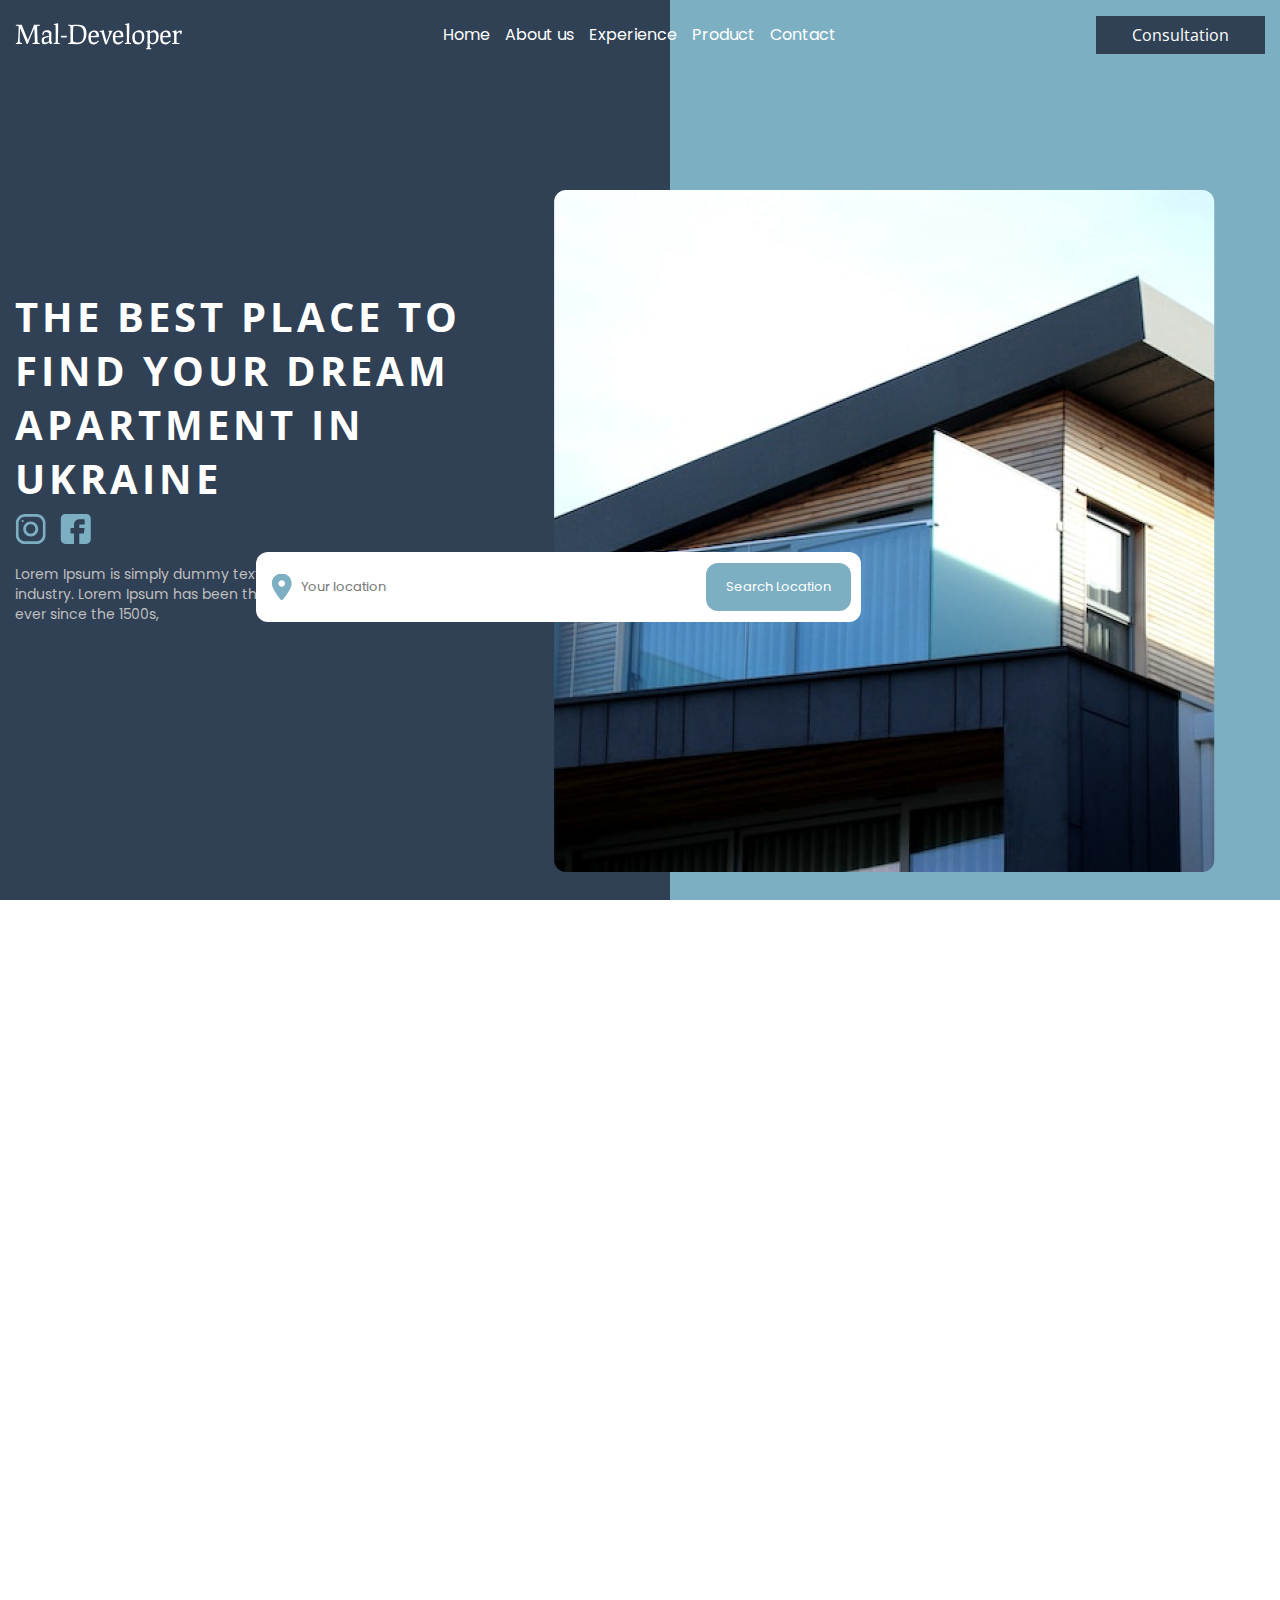
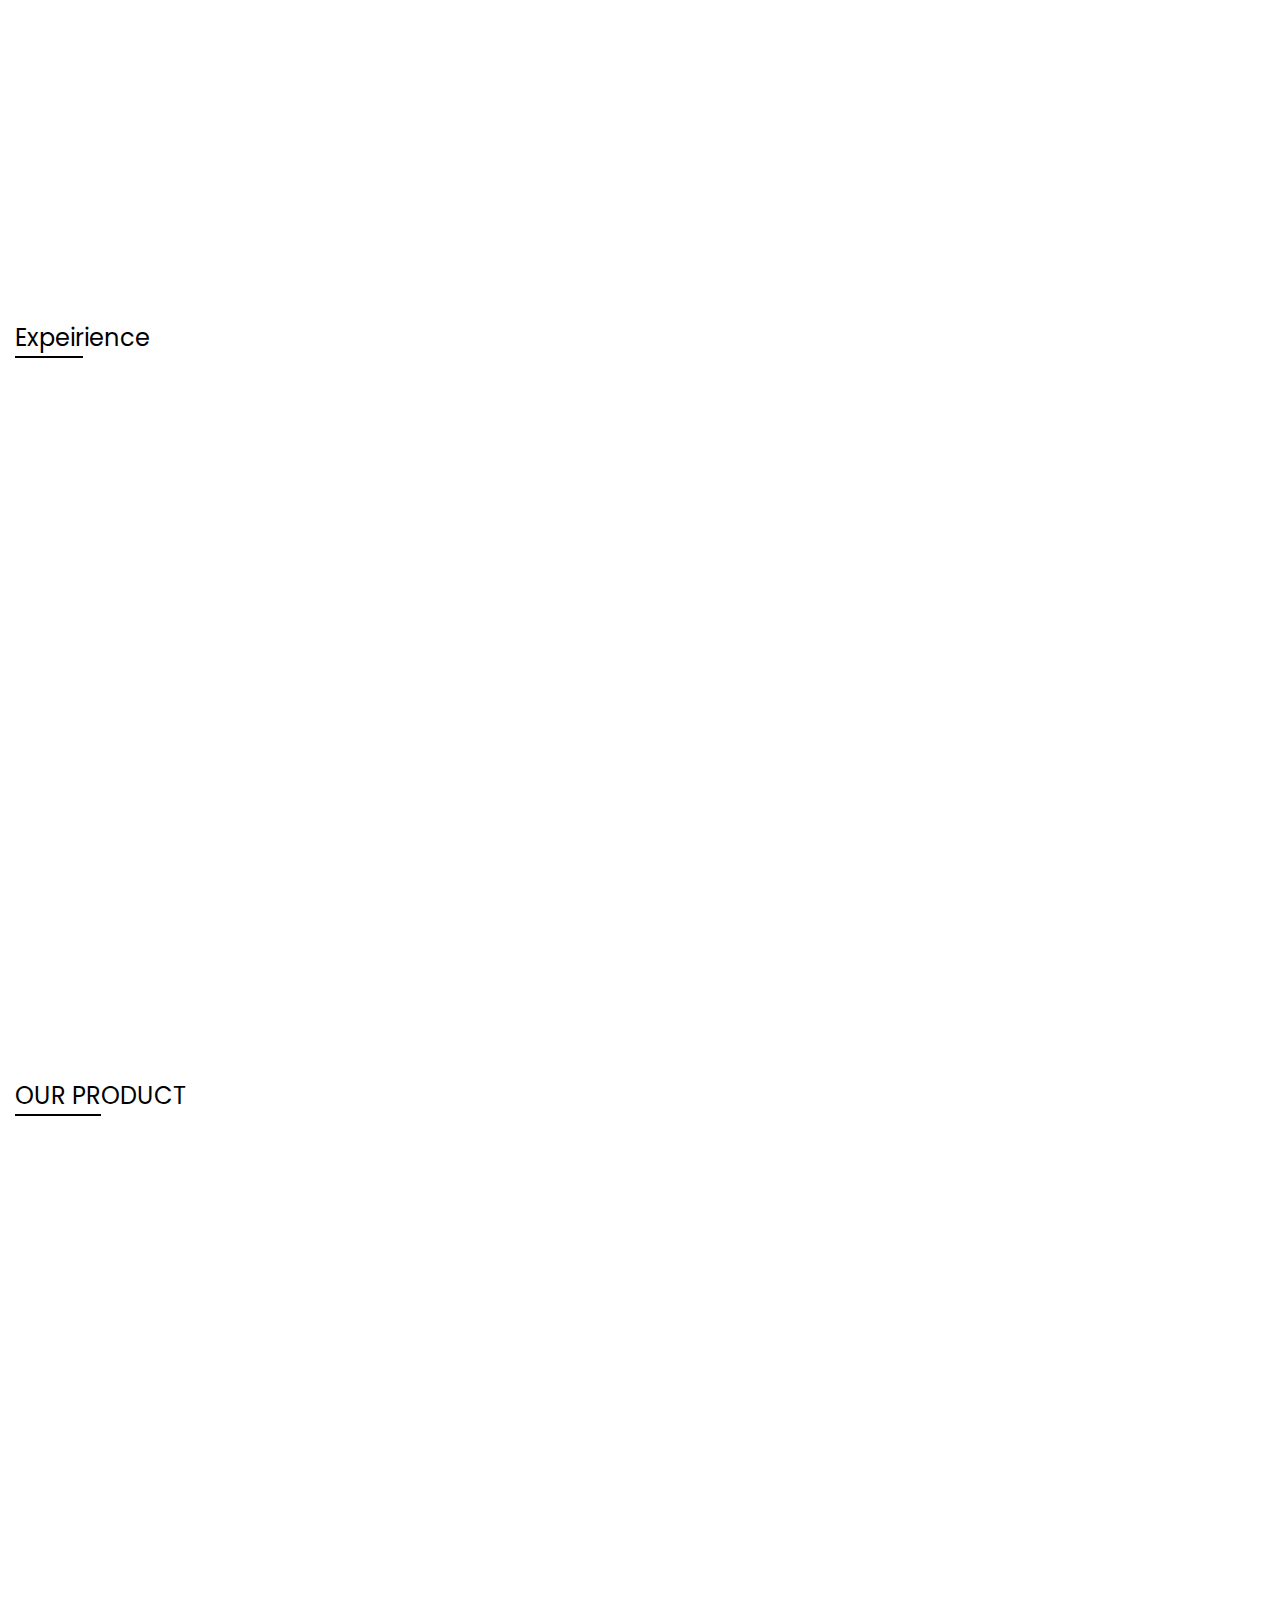
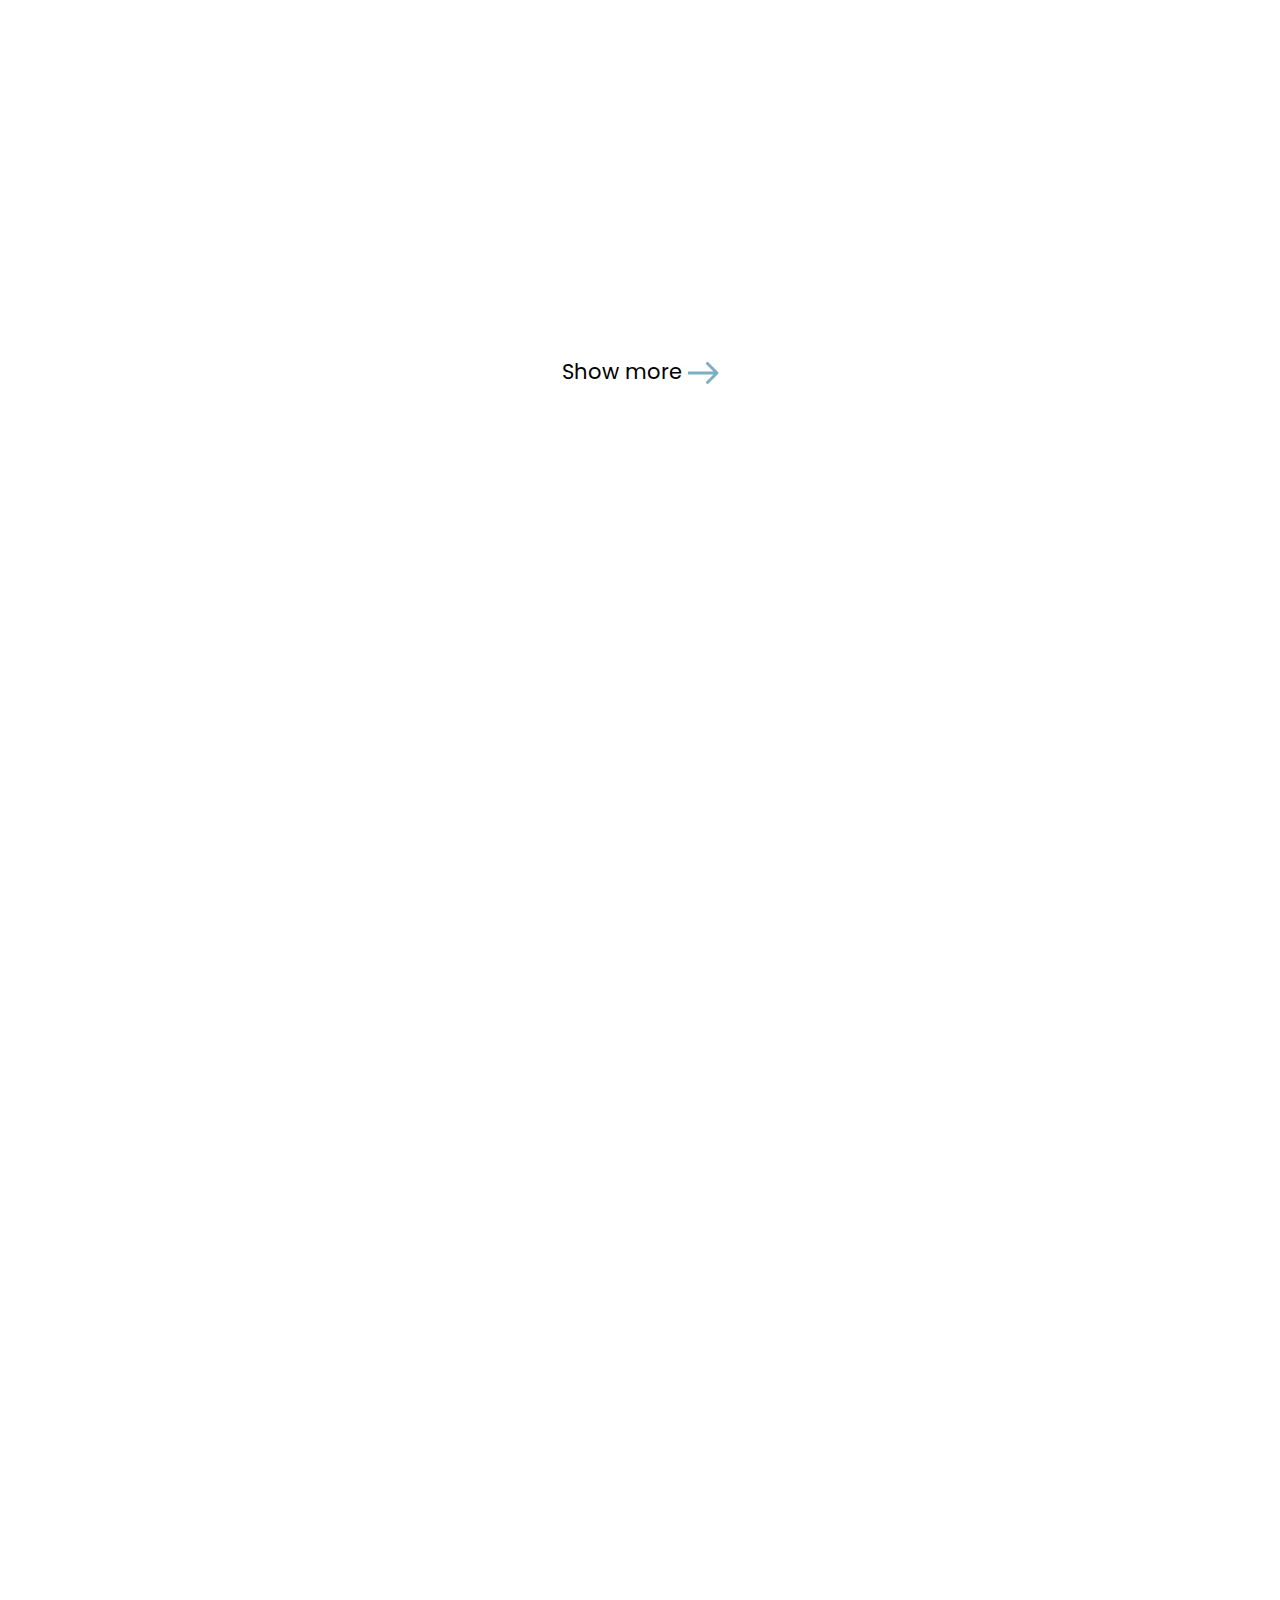
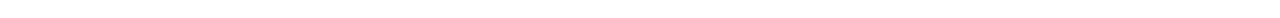
<file: portfolio/MalDeveloper/index.html>
<!DOCTYPE html><html lang="en"><head><meta charset="UTF-8"><meta name="viewport" content="width=device-width,initial-scale=1"><meta http-equiv="X-UA-Compatible" content="ie=edge"><title>Apartament</title><meta name="title" content="Dream apartment in ukraine"><meta name="description" content="The best place
    To find your 
    dream apartment in Ukraine"><!-- Open Graph / Facebook --><meta property="og:type" content="website"><meta property="og:url" content="https://metatags.io/"><meta property="og:title" content="Dream apartment in ukraine"><meta property="og:description" content="The best place
    To find your 
    dream apartment in Ukraine"><meta property="og:image" content="https://metatags.io/assets/meta-tags-16a33a6a8531e519cc0936fbba0ad904e52d35f34a46c97a2c9f6f7dd7d336f2.png"><!-- Twitter --><meta property="twitter:card" content="summary_large_image"><meta property="twitter:url" content="https://metatags.io/"><meta property="twitter:title" content="Products for the home"><meta property="twitter:description" content="products for the home made of wood, beds, chairs, bedside tables"><meta property="twitter:image" content="https://metatags.io/assets/meta-tags-16a33a6a8531e519cc0936fbba0ad904e52d35f34a46c97a2c9f6f7dd7d336f2.png"><!-- Favicon  --><link rel="apple-touch-icon" sizes="57x57" href="icons/favicon//apple-icon-57x57.png"><link rel="apple-touch-icon" sizes="60x60" href="icons/favicon//apple-icon-60x60.png"><link rel="apple-touch-icon" sizes="72x72" href="icons/favicon//apple-icon-72x72.png"><link rel="apple-touch-icon" sizes="76x76" href="icons/favicon//apple-icon-76x76.png"><link rel="apple-touch-icon" sizes="114x114" href="icons/favicon//apple-icon-114x114.png"><link rel="apple-touch-icon" sizes="120x120" href="icons/favicon//apple-icon-120x120.png"><link rel="apple-touch-icon" sizes="144x144" href="icons/favicon//apple-icon-144x144.png"><link rel="apple-touch-icon" sizes="152x152" href="icons/favicon//apple-icon-152x152.png"><link rel="apple-touch-icon" sizes="180x180" href="icons/favicon//apple-icon-180x180.png"><link rel="icon" type="image/png" sizes="192x192" href="icons/favicon//android-icon-192x192.png"><link rel="icon" type="image/png" sizes="32x32" href="icons/favicon//favicon-32x32.png"><link rel="icon" type="image/png" sizes="96x96" href="icons/favicon//favicon-96x96.png"><link rel="icon" type="image/png" sizes="16x16" href="icons/favicon//favicon-16x16.png"><link rel="manifest" href="icons/favicon//manifest.json"><meta name="msapplication-TileColor" content="#ffffff"><meta name="msapplication-TileImage" content="icons/favicon//ms-icon-144x144.png"><meta name="theme-color" content="#ffffff"><link rel="stylesheet" href="css/style.min.css"></head><body><header class="header"><div class="backgraund"><div class="col-1"></div><div class="col-2"></div></div><div class="container"><div class="navbar"><a href="/" class="logo"><img src="icons/Mal-Developer.svg" alt="Logo"></a><nav><ul class="menu"><li class="menu__item"><a href="#" class="menu__link">Home</a></li><li class="menu__item"><a href="#" class="menu__link">About us</a></li><li class="menu__item"><a href="#" class="menu__link">Experience</a></li><li class="menu__item"><a href="#" class="menu__link">Product</a></li><li class="menu__item"><a href="#" class="menu__link">Contact</a></li></ul></nav><button class="nav__btn">Consultation</button></div><div class="navbar__responsive"><a href="/" class="logo"><img src="icons/Mal-Developer.svg" alt="Logo"></a><div class="burger__span">M<div><span></span> <span></span> <span></span></div>NUE</div></div><div class="fillter"></div><div class="responsive__menu"><a href="/" class="logo--resp">Mal-Developer</a><ul class="menu"><li class="menu__item"><a href="#" class="menu__link">Home</a></li><li class="menu__item"><a href="#" class="menu__link">About us</a></li><li class="menu__item"><a href="#" class="menu__link">Experience</a></li><li class="menu__item"><a href="#" class="menu__link">Product</a></li><li class="menu__item"><a href="#" class="menu__link">Contact</a></li></ul><button class="nav__btn--resp">Consultation</button></div><div class="inner"><div class="inner__info"><h1 class="title">The best place To find your dream apartment in ukraine</h1><div class="social"><a href="#" target="_blank"><img src="icons/Svg/Instargram.svg" alt="Instargram"> </a><a href="#"><img src="icons/Svg/Facebook.svg" alt="Facebook"></a></div><div class="description">Lorem Ipsum is simply dummy text of the printing and typesetting industry. Lorem Ipsum has been the industry's standard dummy text ever since the 1500s,</div></div><div class="inner__images"><img src="img/Backgraund/Rectangle 3.png" alt="Home"></div></div><div class="search__location"><form class="location_form"><label for="location" class="locations"><img src="icons/Svg/location-dot-solid 1.svg" alt="location"> <input type="text" placeholder="Your location" name="location" list="location"> <button class="button">Search Location</button></label></form></div></div><!-- container --></header><main><section class="Projekts"><div class="container"><div class="Projekts_panel anim-items"><h2 class="section__title">The best projekts</h2></div><div class="Projekts__cards"><div class="Projekts__card anim-items"><img src="img/Projekts/Rectangle 11.jpg" alt="Home"><div class="Card__info"><h3>Apartament in Odesa</h3><div class="descer__card">Lorem Ipsum is simply dummy text of the printing and typesetting industry. Lorem Ipsum</div><a href="#" class="card__link modall__one--triger">Read more</a></div></div><div class="Projekts__card anim-items"><img src="img/Projekts/Rectangle 12.jpg" alt="Home"><div class="Card__info"><h3>Apartament in Lviv</h3><div class="descer__card">Lorem Ipsum is simply dummy text of the printing and typesetting industry. Lorem Ipsum</div><a href="#" class="card__link modall__two--triger">Read more</a></div></div><div class="Projekts__card anim-items"><img src="img/Projekts/Rectangle 13.jpg" alt="Home"><div class="Card__info"><h3>Apartament in Kherson</h3><div class="descer__card">Lorem Ipsum is simply dummy text of the printing and typesetting industry. Lorem Ipsum</div><a href="#" class="card__link modall__three--triger">Read more</a></div></div></div></div><div class="Projekts__footer anim-items"><div class="container"><div class="Footer__title">Denys Mazuryk</div><div class="Footer__masenge">Lorem ipsum dolor sit amet consectetur adipisicing elit. Soluta, repudiandae quam esse tempora nisi voluptas!</div></div></div></section><section class="Expeirience"><div class="container"><div class="section__title">Expeirience</div><div class="flex__wrap"><div class="Expeirience__info"><div class="Expeirience__item anim-items"><span>100<sub>+</sub></span> Final projects</div><div class="Expeirience__item anim-items"><span>50<sub>+</sub></span> Regular customers</div><div class="Expeirience__item anim-items"><span>20<sub>+</sub></span> Years On the market</div></div><div class="Expeirience__slider"><div class="slider__wrap anim-items"><div class="slide"><img src="icons/Ellipse 1.png" alt="slide"><div class="slide__descer">Lorem Ipsum is simply dummy text of the printing and typesetting industry. Lorem Ipsum has been the industry's standard dummy text ever since the 1500s, when</div><a href="#">Home in forest</a><div class="slide__arrow__left slide__arrow"><img src="icons/Svg/Arrow 2.svg" alt=""></div><div class="slide__arrow__right slide__arrow"><img src="icons/Svg/Arrow 3.svg" alt=""></div><div class="index__slide"><span>1/6</span></div><div class="name"><span>Denys Mazuryk</span></div></div><div class="slide"><img src="icons/Ellipse 1.png" alt="slide"><div class="slide__descer">Lorem Ipsum is simply dummy text of the printing and typesetting industry. Lorem Ipsum has been the industry's standard dummy text ever since the 1500s, when</div><a href="#">Home in forest</a><div class="slide__arrow__left slide__arrow"><img src="icons/Svg/Arrow 2.svg" alt=""></div><div class="slide__arrow__right slide__arrow"><img src="icons/Svg/Arrow 3.svg" alt=""></div><div class="index__slide"><span>1/6</span></div><div class="name"><span>Denys</span></div></div><div class="slide"><img src="icons/Ellipse 1.png" alt="slide"><div class="slide__descer">Lorem Ipsum is simply dummy text of the printing and typesetting industry. Lorem Ipsum has been the industry's standard dummy text ever since the 1500s, when</div><a href="#">Home in forest</a><div class="slide__arrow__left slide__arrow"><img src="icons/Svg/Arrow 2.svg" alt=""></div><div class="slide__arrow__right slide__arrow"><img src="icons/Svg/Arrow 3.svg" alt=""></div><div class="index__slide"><span>1/6</span></div><div class="name"><span>Mazuryk</span></div></div><div class="slide"><img src="icons/Ellipse 1.png" alt="slide"><div class="slide__descer">Lorem Ipsum is simply dummy text of the printing and typesetting industry. Lorem Ipsum has been the industry's standard dummy text ever since the 1500s, when</div><a href="#">Home in forest</a><div class="slide__arrow__left slide__arrow"><img src="icons/Svg/Arrow 2.svg" alt=""></div><div class="slide__arrow__right slide__arrow"><img src="icons/Svg/Arrow 3.svg" alt=""></div><div class="index__slide"><span>1/6</span></div><div class="name"><span>Denys Mazuryk</span></div></div><div class="slide"><img src="icons/Ellipse 1.png" alt="slide"><div class="slide__descer">Lorem Ipsum is simply dummy text of the printing and typesetting industry. Lorem Ipsum has been the industry's standard dummy text ever since the 1500s, when</div><a href="#">Home in forest</a><div class="slide__arrow__left slide__arrow"><img src="icons/Svg/Arrow 2.svg" alt=""></div><div class="slide__arrow__right slide__arrow"><img src="icons/Svg/Arrow 3.svg" alt=""></div><div class="index__slide"><span>1/6</span></div><div class="name"><span>Denys Mazuryk</span></div></div><div class="slide"><img src="icons/Ellipse 1.png" alt="slide"><div class="slide__descer">Lorem Ipsum is simply dummy text of the printing and typesetting industry. Lorem Ipsum has been the industry's standard dummy text ever since the 1500s, when</div><a href="#">Home in forest</a><div class="slide__arrow__left slide__arrow"><img src="icons/Svg/Arrow 2.svg" alt=""></div><div class="slide__arrow__right slide__arrow"><img src="icons/Svg/Arrow 3.svg" alt=""></div><div class="index__slide"><span>1/6</span></div><div class="name"><span>Denys Mazuryk</span></div></div></div></div></div></div></section><section class="section__product"><div class="container"><div class="section__title">OUR PRODUCT</div></div><div class="product"><div class="priduct__item long anim-items Kyiv"><img src="img/Product/Rectangle 21.jpg" alt=""><div class="pulse">Kyiv</div></div><div class="priduct__item dable anim-items Kyiv"><img src="img/Product/Rectangle 20.jpg" alt=""><div class="pulse">Kyiv</div></div><div class="priduct__item anim-items Lviv"><img src="img/Product/Rectangle 22.jpg" alt=""><div class="pulse">Lviv</div></div><div class="priduct__item anim-items Lviv"><img src="img/Product/Rectangle 23.jpg" alt=""><div class="pulse">Lviv</div></div><div class="priduct__item anim-items Mykulychyn"><img src="img/Product/Rectangle 24.jpg" alt=""><div class="pulse">Mykulychyn</div></div><div class="priduct__item anim-items Odesa"><img src="img/Product/Rectangle 23.jpg" alt=""><div class="pulse">Odesa</div></div><div class="priduct__item long anim-items Kherson"><img src="img/Product/Rectangle 21.jpg" alt=""><div class="pulse">Kherson</div></div><div class="priduct__item dable anim-items Bukovel"><img src="img/Product/Rectangle 20.jpg" alt=""><div class="pulse">Bukovel</div></div><div class="priduct__item anim-items Osmoloda"><img src="img/Product/Rectangle 22.jpg" alt=""><div class="pulse">Osmoloda</div></div><div class="priduct__item anim-items Ivano-Frankivsk"><img src="img/Product/Rectangle 23.jpg" alt=""><div class="pulse">Ivano-Frankivsk</div></div><div class="priduct__item anim-items Ivano-Frankivsk"><img src="img/Product/Rectangle 24.jpg" alt=""><div class="pulse">Ivano-Frankivsk</div></div><div class="priduct__item anim-items Ivano-Frankivsk"><img src="img/Product/Rectangle 23.jpg" alt=""><div class="pulse">Ivano-Frankivsk</div></div></div><a href="#" class="show_more">Show more <img src="icons/Svg/Arrow 4.svg" alt=""></a></section><section class="contact"><div class="contact__info anim-items"><h3>CONTACT ME</h3><h4>In any way convenient for you:</h4><div class="contact__inner"><div class="social"><div class="social__item"><img src="icons/Svg/Instagram_straight 1.svg" alt=""> <span>@HomeDeveloperInUkraine</span></div><div class="social__item"><img src="icons/Svg/facebook_straight 1.svg" alt=""> <span>HomeDeveloperInUkraine</span></div><div class="social__item"><img src="icons/Svg/pinterest (1) 1 (1).svg" alt=""> <span>HomeDeveloperInUkraine</span></div></div><div class="text"><div><a href="tel:+380660775089">+380660775089</a></div><div>HomeDeveloper@gmail.com</div></div></div><div class="contact__descer">Lorem ipsum dolor sit amet, consectetur adipisicing elit. Minus nam possimus fugiat. Aperiam architecto mollitia iste accusamus dolore, deserunt aut excepturi distinctio id odio quia libero nisi sequi placeat labore.</div></div><form action="" class="form anim-items"><input type="text" placeholder="Your name" required> <input type="number" placeholder="Your phone" name="phone" required> <textarea name="masenge" id="masenge" placeholder="Your masenge" required></textarea><div class="form__panel"><button type="submit" class="form__btn">Send Masenge</button> <input type="checkbox" class="checkbox" checked="checked" required> <span>I agree with the <a href="#">Privacy Policy</a></span></div></form></section></main><div class="modall__consultation"><div class="fill"></div><div class="modall__dialog"><div class="close">Close</div><form><input type="text" placeholder="Name" required> <input type="number" placeholder="Phone" name="phone" required> <button>Get Consultation</button></form></div></div><datalist id="location"><option value="Kyiv"></option><option value="Lviv"></option><option value="Odesa"></option><option value="Kherson"></option><option value="Mykulychyn"></option><option value="Bukovel"></option><option value="Osmoloda"></option><option value="Ivano-Frankivsk"></option></datalist><div class="notefication"><span></span></div><div class="modall__projekts--one"><div class="fill"></div><div class="modall__projekts--dialog"><a href="#" class="close"><img src="./icons/xmark-solid.svg" alt="close"></a><h3 class="modall__title">Apartament in Odesa</h3><div class="modall__descer"><p>Lorem ipsum dolor sit amet consectetur adipisicing elit. Repellat, dicta maiores sit impedit iste expedita, soluta quia explicabo ipsam illo quos magni nisi voluptate sed. Placeat natus nesciunt deserunt quia commodi quidem, dolorem culpa corrupti, esse qui quibusdam, sint quod.</p></div></div></div><div class="modall__projekts--two"><div class="fill"></div><div class="modall__projekts--dialog"><a href="#" class="close"><img src="./icons/xmark-solid.svg" alt="close"></a><h3 class="modall__title">Apartament in Lviv</h3><div class="modall__descer"><p>Lorem ipsum dolor sit amet consectetur adipisicing elit. Repellat, dicta maiores sit impedit iste expedita, soluta quia explicabo ipsam illo quos magni nisi voluptate sed. Placeat natus nesciunt deserunt quia commodi quidem, dolorem culpa corrupti, esse qui quibusdam, sint quod.</p></div></div></div><div class="modall__projekts--three"><div class="fill"></div><div class="modall__projekts--dialog"><a href="#" class="close"><img src="./icons/xmark-solid.svg" alt="close"></a><h3 class="modall__title">Apartament in Kherson</h3><div class="modall__descer"><p>Lorem ipsum dolor sit amet consectetur adipisicing elit. Repellat, dicta maiores sit impedit iste expedita, soluta quia explicabo ipsam illo quos magni nisi voluptate sed. Placeat natus nesciunt deserunt quia commodi quidem, dolorem culpa corrupti, esse qui quibusdam, sint quod.</p></div></div></div><script src="js/script.js"></script></body></html>
</file>
<file: portfolio/MalDeveloper/css/style.min.css>
/*!
 * Bootstrap Reboot v4.3.1 (https://getbootstrap.com/)
 * Copyright 2011-2019 The Bootstrap Authors
 * Copyright 2011-2019 Twitter, Inc.
 * Licensed under MIT (https://github.com/twbs/bootstrap/blob/master/LICENSE)
 * Forked from Normalize.css, licensed MIT (https://github.com/necolas/normalize.css/blob/master/LICENSE.md)
 */@import url(https://fonts.googleapis.com/css2?family=Open+Sans:wght@700&family=Poppins:wght@300;400&display=swap);*,::after,::before{box-sizing:border-box}html{font-family:sans-serif;line-height:1.15;-webkit-text-size-adjust:100%;-webkit-tap-highlight-color:rgba(0,0,0,0)}article,aside,figcaption,figure,footer,header,hgroup,main,nav,section{display:block}body{margin:0;font-family:-apple-system,BlinkMacSystemFont,"Segoe UI",Roboto,"Helvetica Neue",Arial,"Noto Sans",sans-serif,"Apple Color Emoji","Segoe UI Emoji","Segoe UI Symbol","Noto Color Emoji";font-size:1rem;font-weight:400;line-height:1.5;color:#212529;text-align:left;background-color:#fff}[tabindex="-1"]:focus{outline:0!important}hr{box-sizing:content-box;height:0;overflow:visible}h1,h2,h3,h4,h5,h6{margin-top:0;margin-bottom:.5rem}p{margin-top:0;margin-bottom:1rem}abbr[data-original-title],abbr[title]{text-decoration:underline;-webkit-text-decoration:underline dotted;text-decoration:underline dotted;cursor:help;border-bottom:0;-webkit-text-decoration-skip-ink:none;text-decoration-skip-ink:none}address{margin-bottom:1rem;font-style:normal;line-height:inherit}dl,ol,ul{margin-top:0;margin-bottom:1rem}ol ol,ol ul,ul ol,ul ul{margin-bottom:0}dt{font-weight:700}dd{margin-bottom:.5rem;margin-left:0}blockquote{margin:0 0 1rem}b,strong{font-weight:bolder}small{font-size:80%}sub,sup{position:relative;font-size:75%;line-height:0;vertical-align:baseline}sub{bottom:-.25em}sup{top:-.5em}a{color:#007bff;text-decoration:none;background-color:rgba(0,0,0,0)}a:hover{color:#0056b3;text-decoration:underline}a:not([href]):not([tabindex]){color:inherit;text-decoration:none}a:not([href]):not([tabindex]):focus,a:not([href]):not([tabindex]):hover{color:inherit;text-decoration:none}a:not([href]):not([tabindex]):focus{outline:0}code,kbd,pre,samp{font-family:SFMono-Regular,Menlo,Monaco,Consolas,"Liberation Mono","Courier New",monospace;font-size:1em}pre{margin-top:0;margin-bottom:1rem;overflow:auto}figure{margin:0 0 1rem}img{vertical-align:middle;border-style:none}svg{overflow:hidden;vertical-align:middle}table{border-collapse:collapse}caption{padding-top:.75rem;padding-bottom:.75rem;color:#6c757d;text-align:left;caption-side:bottom}th{text-align:inherit}label{display:inline-block;margin-bottom:.5rem}button{border-radius:0}button:focus{outline:1px dotted;outline:5px auto -webkit-focus-ring-color}button,input,optgroup,select,textarea{margin:0;font-family:inherit;font-size:inherit;line-height:inherit}button,input{overflow:visible}button,select{text-transform:none}select{word-wrap:normal}[type=button],[type=reset],[type=submit],button{-webkit-appearance:button}[type=button]:not(:disabled),[type=reset]:not(:disabled),[type=submit]:not(:disabled),button:not(:disabled){cursor:pointer}[type=button]::-moz-focus-inner,[type=reset]::-moz-focus-inner,[type=submit]::-moz-focus-inner,button::-moz-focus-inner{padding:0;border-style:none}input[type=checkbox],input[type=radio]{box-sizing:border-box;padding:0}input[type=date],input[type=datetime-local],input[type=month],input[type=time]{-webkit-appearance:listbox}textarea{overflow:auto;resize:vertical}fieldset{min-width:0;padding:0;margin:0;border:0}legend{display:block;width:100%;max-width:100%;padding:0;margin-bottom:.5rem;font-size:1.5rem;line-height:inherit;color:inherit;white-space:normal}progress{vertical-align:baseline}[type=number]::-webkit-inner-spin-button,[type=number]::-webkit-outer-spin-button{height:auto}[type=search]{outline-offset:-2px;-webkit-appearance:none}[type=search]::-webkit-search-decoration{-webkit-appearance:none}::-webkit-file-upload-button{font:inherit;-webkit-appearance:button}output{display:inline-block}summary{display:list-item;cursor:pointer}template{display:none}[hidden]{display:none!important}*{margin:0;padding:0;font-family:Poppins,sans-serif}.container{max-width:1330px;margin:0 auto;padding:0 15px}a:hover{text-decoration:none}.header{width:100%;height:100vh;position:relative}.header .backgraund{width:100%;height:100%;display:flex;justify-content:space-between;z-index:-1;position:absolute}.header .col-1{width:55%;background:#304155;height:100%}.header .col-2{width:50%;height:100%;background:#7dafc3}.navbar{height:70px;display:flex;justify-content:space-between;align-items:center}.logo{font-style:normal;font-weight:400;font-size:1.6rem;line-height:32px;color:#fff}nav .menu{display:flex;align-items:center;margin:0;list-style-type:none}nav .menu__item{margin-right:15px}nav .menu__item:last-child{margin-right:0}nav .menu__link{font-style:normal;font-weight:400;font-size:1rem;line-height:22px;position:relative;color:#fff}nav .menu__link::after,nav .menu__link::before{content:"";display:inline-block;width:0;height:1px;background:#fff;position:absolute;bottom:-5px}nav .menu__link::after{right:0;transition:width .8s cubic-bezier(.22,.61,.36,1)}nav .menu__link::before{left:0}nav .menu__link:hover::before{width:100%;transition:width .3s cubic-bezier(.22,.61,.36,1)}nav .menu__link:hover::after{width:100%;background:rgba(0,0,0,0);transition:0s}.nav__btn{border:none;padding:8px 36px;font-family:"Open Sans";font-style:normal;font-weight:400;font-size:1rem;line-height:22px;display:flex;align-items:center;color:#fff;background-image:linear-gradient(#fff,#fff),linear-gradient(#304155,#304155);background-size:0 5px,auto;background-repeat:no-repeat;background-position:center bottom;transition:all .2s ease-out}.nav__btn:hover{background-size:100% 3px,auto}.inner__info{margin-top:100px;max-width:480px}.inner__info .title{font-family:"Open Sans";font-style:normal;font-weight:700;font-size:2.5rem;line-height:54px;letter-spacing:.1em;text-transform:uppercase;color:#fff}.social a:first-child{margin-right:10px}.description{margin-top:20px;font-family:Poppins;font-style:normal;font-weight:400;font-size:14px;line-height:20px;color:#bfbfbf}.inner{display:flex;justify-content:space-between;margin-top:120px}.inner__images{margin-right:50px}.inner__images img{max-width:661px;width:100%;height:auto}.locations{position:relative}.locations input{width:605px;height:70px;padding:10px 10px 10px 45px;outline:0;border-radius:12px;border:none;font-family:Poppins;font-style:normal;font-weight:400;font-size:13px;line-height:20px;color:#999}.locations img{position:absolute;left:15px;top:50%;transform:translateY(-50%)}.locations button{background:#7dafc3;border-radius:12px;border:none;padding:14px 20px;position:absolute;right:10px;top:50%;transform:translateY(-50%);font-family:Poppins;font-style:normal;font-weight:400;font-size:13px;line-height:20px;color:#fff}.search__location{position:absolute;left:20%;bottom:30%}.navbar__responsive{display:none;color:#fff;font-size:21px}.navbar__responsive span{width:14px;height:2px;background-color:#fff;display:block;margin:4px 3px}.navbar__responsive .burger__span{display:flex;align-items:center}.responsive__menu{transition:.5s ease-in-out;width:70%;height:100vh;position:fixed;top:0;left:-200%;bottom:0;background:#fff;z-index:100;display:flex;flex-direction:column;align-items:center;justify-content:space-between;padding:20px 0}.responsive__menu .menu{margin-left:20px}.responsive__menu .menu__item{margin:10px 0;list-style:none}.responsive__menu .menu__item:hover::before{background-color:#7dafc3}.responsive__menu .menu__item::before{content:"";width:20px;height:20px;border:1px solid #7dafc3;border-radius:100%;display:inline-block;margin-top:5px;margin-right:20px}.responsive__menu .menu__link{font-size:34px;color:#000}.responsive__menu .nav__btn--resp{border:none;padding:8px 36px;font-family:"Open Sans";font-style:normal;font-weight:400;font-size:1rem;line-height:22px;display:flex;align-items:center;color:#fff;background-image:linear-gradient(#fff,#fff),linear-gradient(#304155,#304155);background-size:0 5px,auto;background-repeat:no-repeat;background-position:center bottom;transition:all .2s ease-out}.responsive__menu .nav__btn--resp:hover{background-size:100% 3px,auto}.responsive__menu .logo--resp{color:#7dafc3;font-size:28px}.fillter{transition:.5s ease-in-out;display:none;position:fixed;top:0;left:0;right:0;bottom:0;background:#7dafc3;opacity:.5;z-index:50}.Projekts{padding-top:120px;position:relative;height:100vh}.Projekts__footer{width:100%;height:420px;position:absolute;bottom:0;background:#304155;z-index:-1}.Projekts_panel{display:flex;justify-content:space-between}.Projekts_panel div{display:flex;align-items:center;cursor:pointer}.Projekts_panel img{margin-left:5px;width:20px}.Projekts__card{max-width:367px;height:400px;border-radius:20px;background:#7dafc3}.Card__info{padding:10px 5px;position:relative}.Card__info h3{font-family:Poppins;font-style:normal;font-weight:400;font-size:18px;line-height:27px;text-transform:uppercase;color:#f5f5f5}.descer__card{margin-top:10px;font-family:Poppins;font-style:normal;font-weight:400;font-size:12px;line-height:18px;color:#e6e6e6}.Projekts__cards{display:flex;justify-content:space-between;margin-top:250px;cursor:pointer}.footer__panel{position:absolute;bottom:20px;display:flex;justify-content:space-between}.descer__footer{max-width:420px}.card__link{position:absolute;right:20px;font-family:Poppins;font-style:normal;font-weight:400;font-size:12px;line-height:18px;text-transform:uppercase;color:#fff}.card__link:hover{color:#304155}.Projekts__footer{display:flex;align-items:flex-end}.Projekts__footer>div{width:100%;display:flex;justify-content:space-between;padding-bottom:40px}.Footer__title{font-style:normal;font-weight:400;font-size:26px;line-height:32px;color:#fff}.Footer__masenge{max-width:420px;font-style:normal;font-weight:400;font-size:21px;line-height:26px;color:#fff}.Expeirience{padding:120px 0}.Expeirience .section__title{font-family:Poppins;font-style:normal;font-weight:400;font-size:24px;line-height:36px;color:#000;position:relative;display:inline-block}.Expeirience .section__title::after{content:"";display:block;width:50%;height:2px;background-color:#000}.Expeirience .flex__wrap{display:flex;justify-content:space-between}.Expeirience__info{margin-top:100px;padding-left:20%}.Expeirience__item{font-style:normal;font-style:normal;font-weight:400;font-size:21px;line-height:26px;transform:translateX(-100px);opacity:0;color:#000}.Expeirience__item:nth-child(2){margin-left:50px;transform:translateX(100px);opacity:0}.Expeirience__item span{font-weight:400;font-size:40px;line-height:61px;color:#7dafc3}.Expeirience ._active{transition:.5s ease-in;opacity:1;transform:translateX(0)}.slide{width:464px;height:480px;background-color:#7dafc3;padding:30px 0;text-align:center;position:relative}.slide__descer{max-width:355px;margin:20px auto;font-style:normal;font-weight:400;font-size:14px;line-height:20px;text-align:center;color:#fff}.slide a{display:inline-block;font-style:normal;font-weight:400;font-size:16px;line-height:20px;color:#fff}.slide a::after{content:"";display:block;width:100%;height:1px;background-color:#fff;margin-top:5px}.slide__arrow{position:absolute;width:60px;height:52px;background-color:#fff;display:flex;align-items:center;cursor:pointer}.slide__arrow img{padding:0 5px}.slide__arrow__left{left:0}.slide__arrow__right{right:0;justify-content:flex-end}.name{position:absolute;bottom:20px;left:50%;transform:translateX(-50%);font-style:normal;font-weight:400;font-size:21px;line-height:26px;color:rgba(255,255,255,.7)}.index__slide{margin-top:50px;font-style:normal;font-weight:400;font-size:21px;line-height:26px;color:rgba(255,255,255,.7)}.slider__wrap{transform:translateY(-100px);opacity:0}.product{margin:70px 0;display:grid;grid-template:repeat(2,350px)/repeat(4,25%);align-items:center;overflow:hidden}.product ._active{transition:.5s ease-in;transform:translateY(0);opacity:1}.section__product{padding:120px 0}.section__product a{display:block;text-align:center;font-family:Poppins;font-style:normal;font-weight:400;font-size:21px;line-height:32px;color:#000}.section__product .section__title{font-family:Poppins;font-style:normal;font-weight:400;font-size:24px;line-height:36px;color:#000;position:relative;display:inline-block}.section__product .section__title::after{content:"";display:block;width:50%;height:2px;background-color:#000}.priduct__item{display:flex;justify-content:center;align-items:center;position:relative;transform:translateY(50px);opacity:0}.priduct__item img{width:100%;height:350px;-o-object-fit:cover;object-fit:cover}.priduct__item .pulse{width:100%;height:100%;background-color:rgba(0,0,0,.433);font-size:40px;color:#fff;display:flex;justify-content:center;align-items:center;position:absolute;z-index:-1;top:0;left:0}.priduct__item:hover div{transition:.2s ease-in-out;z-index:100}.long{grid-column:1/3;transform:translateY(-50px);opacity:0}.dable{grid-column:3/5;transform:translateY(-50px);opacity:0}.contact{display:flex;justify-content:space-between;position:relative}.contact__info{width:60%;background-color:#7dafc3;min-height:690px}.contact ._active{transition:.5s ease-in;opacity:1}.form{width:565px;height:420px;background-color:#fff;position:absolute;top:50%;left:70%;z-index:20;transform:translate(-50%,-50%);box-shadow:0 4px 14px rgba(0,0,0,.25);padding:80px 30px;opacity:0}.form input{border:none;outline:0;display:block;border-bottom:1px solid #7dafc3;margin-bottom:40px;width:100%;font-family:Poppins;font-style:normal;font-weight:300;font-size:14px;line-height:21px;letter-spacing:.1em;color:rgba(0,0,0,.4)}.form textarea{border:none;outline:0;border-bottom:1px solid #7dafc3;width:100%;font-family:Poppins;font-style:normal;font-weight:300;font-size:14px;line-height:21px;letter-spacing:.1em;color:rgba(0,0,0,.4)}.form .form__panel{display:flex;align-items:center;justify-content:flex-start}.form .form__panel input{display:inline;width:30px;margin-bottom:0}.form .form__panel button{border:none;padding:10px 22px;background-color:#7dafc3;font-family:Poppins;font-style:normal;font-weight:300;font-size:14px;line-height:21px;letter-spacing:.1em;color:#fff;position:relative}.form .form__panel button::before{content:"";display:inline-block;position:absolute;width:1px;height:80%;left:15px;background-color:#fff;top:10%;outline:0}.form .form__panel button:focus{border:none;outline:0;box-shadow:0 0 4px #000}.contact__info{padding-top:40px;padding-left:10%;opacity:0}.contact__info h3{font-family:Poppins;font-style:normal;font-weight:400;font-size:40px;line-height:60px;letter-spacing:.1em;color:#fff}.contact__info h4{font-family:Poppins;font-style:normal;font-weight:400;font-size:28px;line-height:42px;letter-spacing:.1em;color:#fff;margin-bottom:40px}.contact__inner{display:flex}.social{margin-right:150px}.social__item{margin-bottom:30px;font-family:Poppins;font-style:normal;font-weight:400;font-size:13px;line-height:20px;color:#fff}.contact__descer{margin-top:100px;max-width:505px;font-family:Poppins;font-style:normal;font-weight:400;font-size:13px;line-height:20px;color:#fff}.text{font-family:Poppins;font-style:normal;font-weight:400;font-size:13px;line-height:20px;color:#fff}.text a{font-family:Poppins;font-style:normal;font-weight:400;font-size:13px;line-height:20px;color:#fff}.Projekts .Projekts_panel{opacity:0;transform:translateY(-50px);transition:.6s ease-in}.Projekts .Projekts__card{transform:translateY(-100px);opacity:0}.Projekts .Projekts__card:nth-child(1){transition:1s ease}.Projekts .Projekts__card:nth-child(2){transition:1.4s ease}.Projekts .Projekts__card:nth-child(3){transition:1.8s ease}.Projekts .Projekts__footer{transform:translateX(-120%);transition:.6s ease}.Projekts ._active{opacity:1;transform:translateY(0)}.modall__consultation{display:none}.fill{position:fixed;top:0;left:0;bottom:0;right:0;background-color:rgba(0,0,0,.747);z-index:100}.modall__dialog{padding:10px 20px;display:flex;align-items:center;max-width:750px;width:100%;height:80px;background-color:#fff;position:fixed;top:50%;left:50%;transform:translate(-50%,-50%);z-index:200}.modall__dialog form{width:100%;display:flex;justify-content:space-between}.modall__dialog form input{color:rgba(0,0,0,.795);width:33.3%;border:none;border-bottom:1px solid #7dafc3;outline:0}.modall__dialog form button{border:none;padding:8px 16px;color:#fff;background:#7dafc3}.close{position:absolute;right:0;top:-20px;cursor:pointer}.notefication{width:450px;height:60px;background-color:#fff;box-shadow:0 0 10px #c4c4c4;transition:.6s ease-in;position:fixed;top:-200px;left:50%;transform:translateX(-50%);display:flex;justify-content:center;align-items:center;padding:0 15px;color:#7dafc3;z-index:500}.modall__projekts--one{display:none}.modall__projekts--two{display:none}.modall__projekts--three{display:none}.modall__projekts--dialog{padding:20px 15px;display:flex;flex-direction:column;justify-content:center;width:750px;height:400px;position:fixed;top:200px;left:50%;transform:translateX(-50%);z-index:500;background-color:#fff;border-radius:30px}.modall__projekts--dialog img{position:absolute;right:20px;top:25px;width:20px;height:auto;cursor:pointer}@media(max-width:1440px){.contact{flex-direction:column}.form{position:static;transform:translate(0,0);width:100%;box-sizing:border-box;padding:0}.form input{max-width:600px}.form textarea{max-width:600px}.contact__info{width:100%}}@media(max-width:1200px){.container{max-width:960px}.search__location{display:none}.inner{margin-top:40px;flex-direction:column;align-items:center}.inner__images{margin-top:30px}.inner__images img{max-width:450px}.Projekts__cards{margin-top:80px;flex-wrap:wrap;gap:15px}.Projekts__footer{margin-top:100px;position:static}.Projekts__footer{display:none}.Projekts{height:auto}}@media(max-width:992px){.container{max-width:720px}.navbar{display:none}.navbar__responsive{display:flex;align-items:center;justify-content:space-between;height:70px}.Projekts__cards{margin-top:80px;flex-wrap:wrap;gap:15px;justify-content:center}.Projekts__footer{height:100px}.Footer__masenge{display:none}.Footer__title{display:none}.Expeirience .flex__wrap{flex-wrap:wrap;justify-content:center;gap:30px}.Expeirience__info{padding-left:0}.product{grid-template:repeat(3,280px)/repeat(2,50%);overflow:visible}.long{grid-column:unset}.dable{grid-column:unset}}@media(max-width:768px){.container{max-width:540px}.header .col-2{display:none}.header .col-1{width:100%}.product{grid-template:repeat(3,280px)/repeat(1,100%);overflow:visible}}@media(max-width:576px){.container{max-width:none}:root{font-size:12px}.inner__info .title{line-height:35px}.inner__images{margin-right:0}.inner{margin-top:0}.responsive__menu{width:100%}.responsive__menu .menu__link{font-size:16px}.Projekts__card{max-width:310px}.Projekts__card img{max-width:310px}.slide{max-width:310px}.contact__inner{display:block}.navbar__responsive{width:100%}.modall__dialog{max-width:300px;height:auto}.modall__dialog form{display:flex;flex-direction:column}.modall__dialog form input{width:100%;margin-bottom:30px}.modall__projekts--dialog{max-width:300px}.contact__descer{padding-bottom:20px}.form{margin-top:30px}}
</file>
